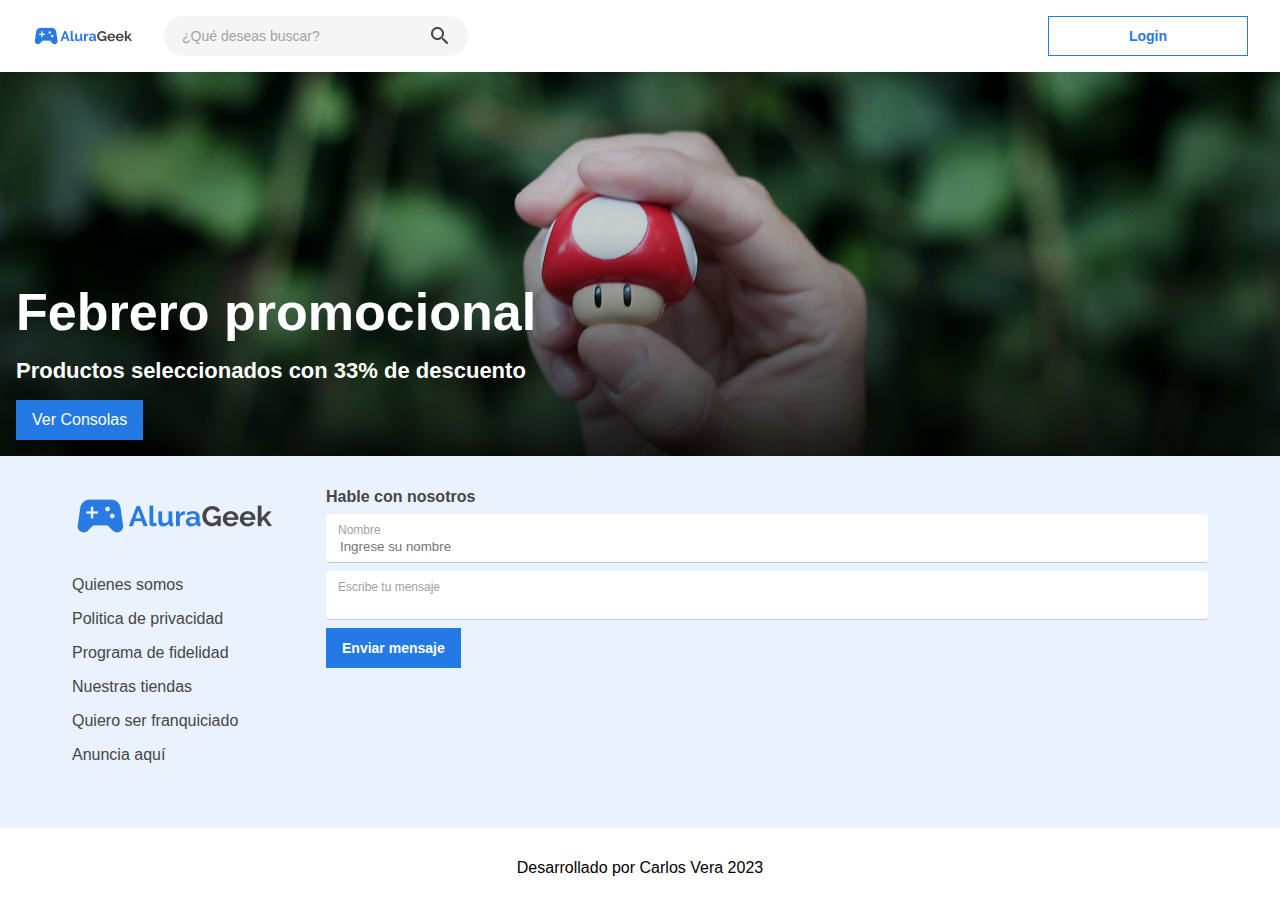
<file: index.html>
<!DOCTYPE html>
<html>

<head>
    <meta charset="UTF-8">
    <meta name="viewport" content="width=device-width initial-scale=1.0">
    <link rel="stylesheet" href="css/reset.css">
    <link rel="stylesheet" href="css/root.css">
    <link rel="stylesheet" href="css/header.css">
    <link rel="stylesheet" href="css/banner.css">
    <link rel="stylesheet" href="css/productos.css">
    <link rel="stylesheet" href="css/productos/producto-lista.css">
    <link rel="stylesheet" href="css/productos/producto.css">
    <link rel="stylesheet" href="css/contacto.css">
    <link rel="stylesheet" href="css/footer.css">
    <link rel="preconnect" href="https://fonts.googleapis.com">
    <link rel="preconnect" href="https://fonts.gstatic.com" crossorigin>

    <title>AluraGeek - Home</title>
</head>

<body>
    <!--Header-->
    <div class="aluraGeek__header-container">
        <header class="aluraGeek__header">
            <div class="aluraGeek__header-left">
                <img class="aluraGeek__header-logo" src="img/Logo.png" alt="AluraGeek Logo"></li>
                <form action="" class="aluraGeek__header-form">
                    <input type="text" class="aluraGeek__header-form-input" placeholder="¿Qué deseas buscar?">
                    <img src="img/Icone.png" alt="Icono de busqueda" class="aluraGeek__header-form-img">
                </form>
            </div>
            <div class="aluraGeek__header-login">Login</div>
            <img class="aluraGeek__header-busqueda-mobile" src="img/Icone.png" alt="Icono de busqueda">
        </header>
    </div>
    <!--Banner-->
    <section class="aluraGeek__banner">
        <div class="aluraGeek__banner-container">
            <h2 class="aluraGee__banner-encabezado">Febrero promocional</h2>
            <p class="aluraGeek__banner-parrafo">Productos seleccionados con 33% de descuento</p>
            <div class="aluraGeek__banner-boton">Ver Consolas</div>
        </div>
    </section>
    <!--Lista de productos-->
    <div class="aluraGeek__productos-container">
        <!--Categoria de producto-->
        <section class="aluraGeek__productos-categoria-grupo" data-category>
        </section>
    </div>
    <!--contacto-->
    <section class="aluraGeek__contacto">
        <div class="aluraGeek__contacto-box">
            <div class="aluraGeek__contacto-izq">
                <img src="/img/Logo.png" alt="AluraGeek Logo">
                <ul class="aluraGeek__contacto-enlaces">
                    <li class="aluraGeek__contacto-enlaces-enlace">Quienes somos</li>
                    <li class="aluraGeek__contacto-enlaces-enlace">Politica de privacidad</li>
                    <li class="aluraGeek__contacto-enlaces-enlace">Programa de fidelidad</li>
                    <li class="aluraGeek__contacto-enlaces-enlace">Nuestras tiendas</li>
                    <li class="aluraGeek__contacto-enlaces-enlace">Quiero ser franquiciado</li>
                    <li class="aluraGeek__contacto-enlaces-enlace">Anuncia aquí</li>
                </ul>
            </div>
            <form class="aluraGeek__contacto-formulario" action="">
                <h2 class="aluraGeek__contacto-formulario-encabezado">Hable con nosotros</h2>
                <div class="aluraGeek__contacto-formulario-div-inputNombre">
                    <label class="aluraGeek__contacto-formulario-div-inputNombre-label">Nombre</label>
                    <input class="aluraGeek__contacto-formulario-div-inputNombre-input" type="text"
                        placeholder="Ingrese su nombre">
                </div>
                <div class="aluraGeek__contacto-formulario-div-inputMensaje">
                    <label class="aluraGeek__contacto-formulario-div-inputMensaje-label">Escribe tu mensaje</label>
                    <input class="aluraGeek__contacto-formulario-div-inputMensaje-input" type="text">
                </div>
                <div class="aluraGeek__contacto-formulario-boton">
                    <a href="#">Enviar mensaje</a>
                </div>
        </div>
        </form>
    </section>
    <!--footer-->
    <footer class="aluraGeek__footer">
        <p class="aluraGeek__footer-parrafo"></p>Desarrollado por Carlos Vera 2023</p>
    </footer>
    <script src="/controllers/listP.js" type="module"></script>
</body>

</html>
</file>
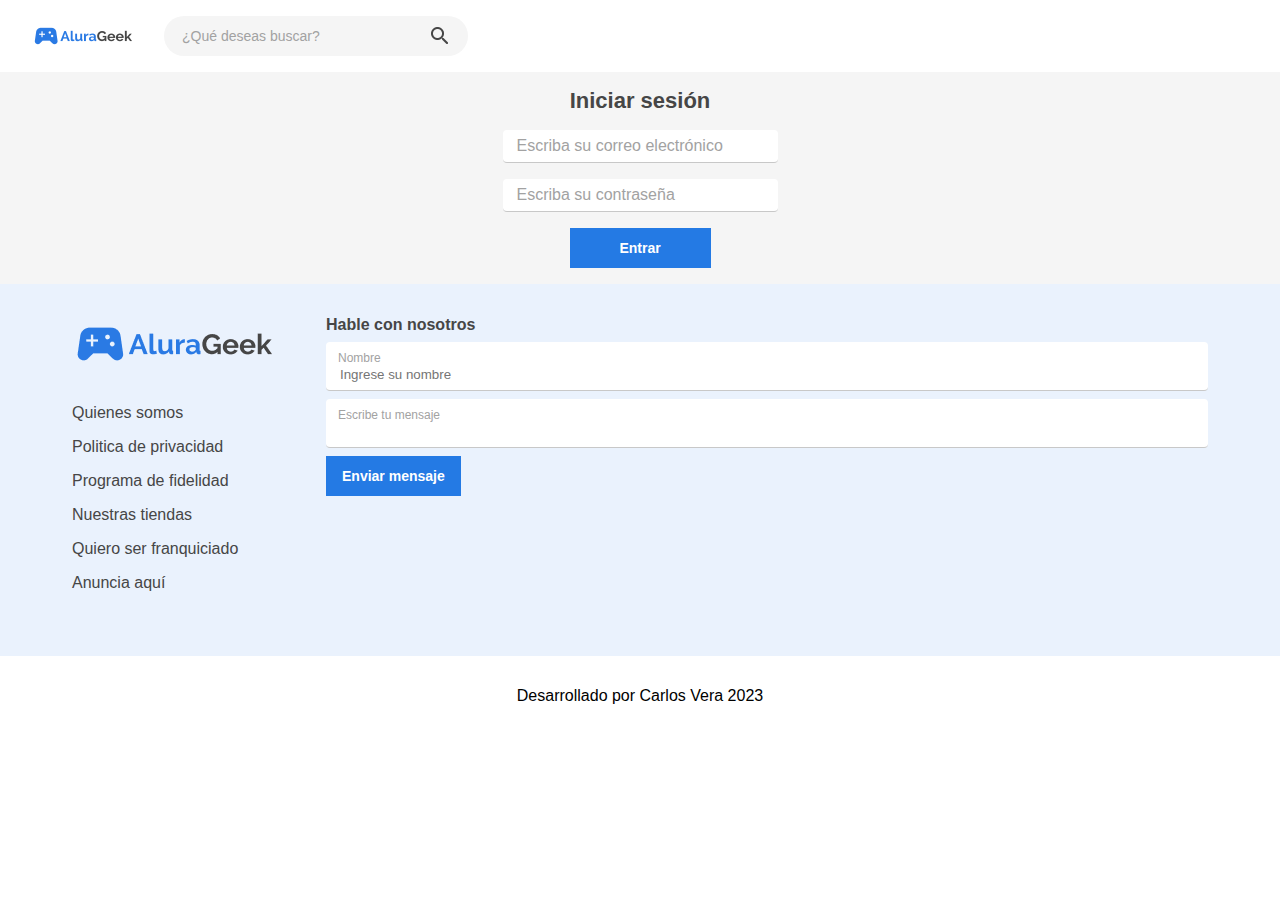
<file: login.html>
<!DOCTYPE html>
<html>

<head>
    <meta charset="UTF-8">
    <meta name="viewport" content="width=device-width initial-scale=1.0">
    <link rel="stylesheet" href="css/reset.css">
    <link rel="stylesheet" href="css/root.css">
    <link rel="stylesheet" href="css/header.css">
    <link rel="stylesheet" href="css/banner.css">
    <link rel="stylesheet" href="css/login.css">
    <link rel="stylesheet" href="css/contacto.css">
    <link rel="stylesheet" href="css/footer.css">
    <link rel="preconnect" href="https://fonts.googleapis.com">
    <link rel="preconnect" href="https://fonts.gstatic.com" crossorigin>

    <title>AluraGeek - Login</title>
</head>

<body>
    <!--Header-->
    <div class="aluraGeek__header-container">
        <header class="aluraGeek__header">
            <div class="aluraGeek__header-left">
                <img class="aluraGeek__header-logo" src="img/Logo.png" alt="AluraGeek Logo"></li>
                <form action="" class="aluraGeek__header-form">
                    <input type="text" class="aluraGeek__header-form-input" placeholder="¿Qué deseas buscar?">
                    <img src="img/Icone.png" alt="Icono de busqueda" class="aluraGeek__header-form-img">
                </form>
            </div>
            <img class="aluraGeek__header-busqueda-mobile" src="img/Icone.png" alt="Icono de busqueda">
        </header>
    </div>
    <!--Login-->
    <div class="aluraGeek__login-formulario-container">
        <form class="aluraGeek__login-formulario" action="">
            <h2 class="aluraGeek__login-formulario-encabezado">Iniciar sesión</h2>
            <div class="aluraGeek__login-formulario-div-inputEmail">
                <input class="aluraGeek__login-formulario-div-inputEmail-input" type="text"
                    placeholder="Escriba su correo electrónico">
            </div>
            <div class="aluraGeek__login-formulario-div-inputPassword">
                <input class="aluraGeek__login-formulario-div-inputPassword-input" type="text"
                    placeholder="Escriba su contraseña">
            </div>
            <div class="aluraGeek__login-formulario-boton">
                <a href="#">Entrar</a>
            </div>
        </form>
    </div>
    <!--contacto-->
    <section class="aluraGeek__contacto">
        <div class="aluraGeek__contacto-box">
            <div class="aluraGeek__contacto-izq">
                <img src="/img/Logo.png" alt="AluraGeek Logo">
                <ul class="aluraGeek__contacto-enlaces">
                    <li class="aluraGeek__contacto-enlaces-enlace">Quienes somos</li>
                    <li class="aluraGeek__contacto-enlaces-enlace">Politica de privacidad</li>
                    <li class="aluraGeek__contacto-enlaces-enlace">Programa de fidelidad</li>
                    <li class="aluraGeek__contacto-enlaces-enlace">Nuestras tiendas</li>
                    <li class="aluraGeek__contacto-enlaces-enlace">Quiero ser franquiciado</li>
                    <li class="aluraGeek__contacto-enlaces-enlace">Anuncia aquí</li>
                </ul>
            </div>
            <form class="aluraGeek__contacto-formulario" action="">
                <h2 class="aluraGeek__contacto-formulario-encabezado">Hable con nosotros</h2>
                <div class="aluraGeek__contacto-formulario-div-inputNombre">
                    <label class="aluraGeek__contacto-formulario-div-inputNombre-label">Nombre</label>
                    <input class="aluraGeek__contacto-formulario-div-inputNombre-input" type="text"
                        placeholder="Ingrese su nombre">
                </div>
                <div class="aluraGeek__contacto-formulario-div-inputMensaje">
                    <label class="aluraGeek__contacto-formulario-div-inputMensaje-label">Escribe tu mensaje</label>
                    <input class="aluraGeek__contacto-formulario-div-inputMensaje-input" type="text">
                </div>
                <div class="aluraGeek__contacto-formulario-boton">
                    <a href="#">Enviar mensaje</a>
                </div>
        </div>
        </form>
    </section>
    <!--footer-->
    <footer class="aluraGeek__footer">
        <p class="aluraGeek__footer-parrafo"></p>Desarrollado por Carlos Vera 2023</p>
    </footer>
</body>

</html>
</file>
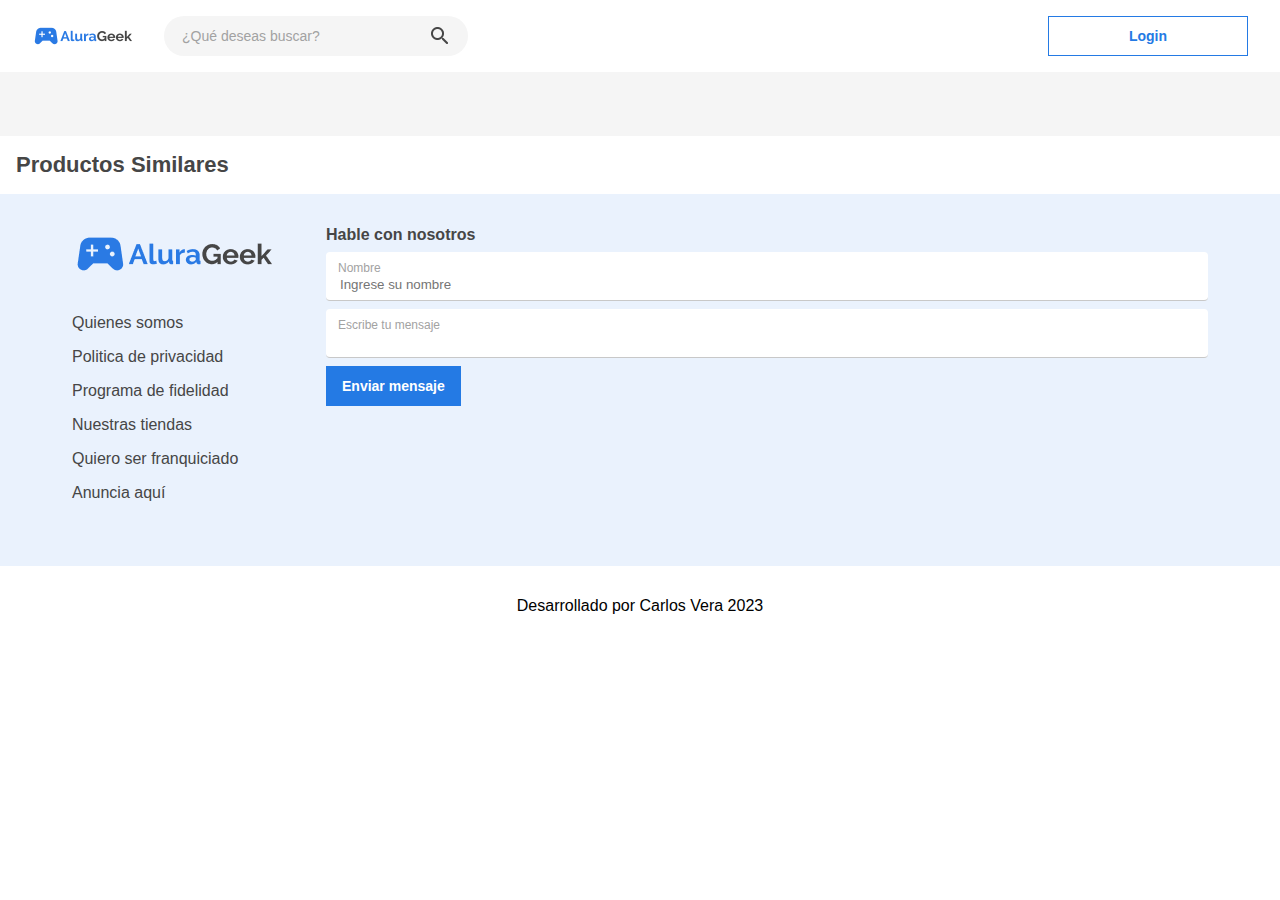
<file: producto.html>
<!DOCTYPE html>
<html>

<head>
    <meta charset="UTF-8">
    <meta name="viewport" content="width=device-width initial-scale=1.0">
    <link rel="stylesheet" href="css/reset.css">
    <link rel="stylesheet" href="css/root.css">
    <link rel="stylesheet" href="css/header.css">
    <link rel="stylesheet" href="css/banner.css">
    <link rel="stylesheet" href="css/productos/producto-detalle.css">
    <link rel="stylesheet" href="css/productos/producto-similares.css">
    <link rel="stylesheet" href="css/productos/producto.css">
    <link rel="stylesheet" href="css/contacto.css">
    <link rel="stylesheet" href="css/footer.css">
    <link rel="preconnect" href="https://fonts.googleapis.com">
    <link rel="preconnect" href="https://fonts.gstatic.com" crossorigin>

    <title>AluraGeek - Producto</title>
</head>

<body>
    <!--Header-->
    <div class="aluraGeek__header-container">
        <header class="aluraGeek__header">
            <div class="aluraGeek__header-left">
                <img class="aluraGeek__header-logo" src="img/Logo.png" alt="AluraGeek Logo"></li>
                <form action="" class="aluraGeek__header-form">
                    <input type="text" class="aluraGeek__header-form-input" placeholder="¿Qué deseas buscar?">
                    <img src="img/Icone.png" alt="Icono de busqueda" class="aluraGeek__header-form-img">
                </form>
            </div>
            <div class="aluraGeek__header-login">Login</div>
            <img class="aluraGeek__header-busqueda-mobile" src="img/Icone.png" alt="Icono de busqueda">
        </header>
    </div>
    <!--Producto detalladp-->
    <section class="aluraGeek__producto-detallado" data-detalle>
    </section>
    <!--Lista de productos similares-->
    <div class="aluraGeek__productosSimilares-container">
        <section class="aluraGeek__productosSimilares">
            <div class="aluraGeek__productosSimilares-encabezado">
                <h2 class="aluraGeek__productosSimilares-encabezado-titulo">Productos Similares</h2>
            </div>
            <div class="aluraGeek__productosSimilares-listaDeProductos" data-similares>
            </div>
        </section>
    </div>
    <!--contacto-->
    <section class="aluraGeek__contacto">
        <div class="aluraGeek__contacto-box">
            <div class="aluraGeek__contacto-izq">
                <img src="/img/Logo.png" alt="AluraGeek Logo">
                <ul class="aluraGeek__contacto-enlaces">
                    <li class="aluraGeek__contacto-enlaces-enlace">Quienes somos</li>
                    <li class="aluraGeek__contacto-enlaces-enlace">Politica de privacidad</li>
                    <li class="aluraGeek__contacto-enlaces-enlace">Programa de fidelidad</li>
                    <li class="aluraGeek__contacto-enlaces-enlace">Nuestras tiendas</li>
                    <li class="aluraGeek__contacto-enlaces-enlace">Quiero ser franquiciado</li>
                    <li class="aluraGeek__contacto-enlaces-enlace">Anuncia aquí</li>
                </ul>
            </div>
            <form class="aluraGeek__contacto-formulario" action="">
                <h2 class="aluraGeek__contacto-formulario-encabezado">Hable con nosotros</h2>
                <div class="aluraGeek__contacto-formulario-div-inputNombre">
                    <label class="aluraGeek__contacto-formulario-div-inputNombre-label">Nombre</label>
                    <input class="aluraGeek__contacto-formulario-div-inputNombre-input" type="text"
                        placeholder="Ingrese su nombre">
                </div>
                <div class="aluraGeek__contacto-formulario-div-inputMensaje">
                    <label class="aluraGeek__contacto-formulario-div-inputMensaje-label">Escribe tu mensaje</label>
                    <input class="aluraGeek__contacto-formulario-div-inputMensaje-input" type="text">
                </div>
                <div class="aluraGeek__contacto-formulario-boton">
                    <a href="#">Enviar mensaje</a>
                </div>
        </div>
        </form>
    </section>
    <!--footer-->
    <footer class="aluraGeek__footer">
        <p class="aluraGeek__footer-parrafo"></p>Desarrollado por Carlos Vera 2023</p>
    </footer>
    <script src="/controllers/productS.js" type="module"></script>
</body>

</html>
</file>
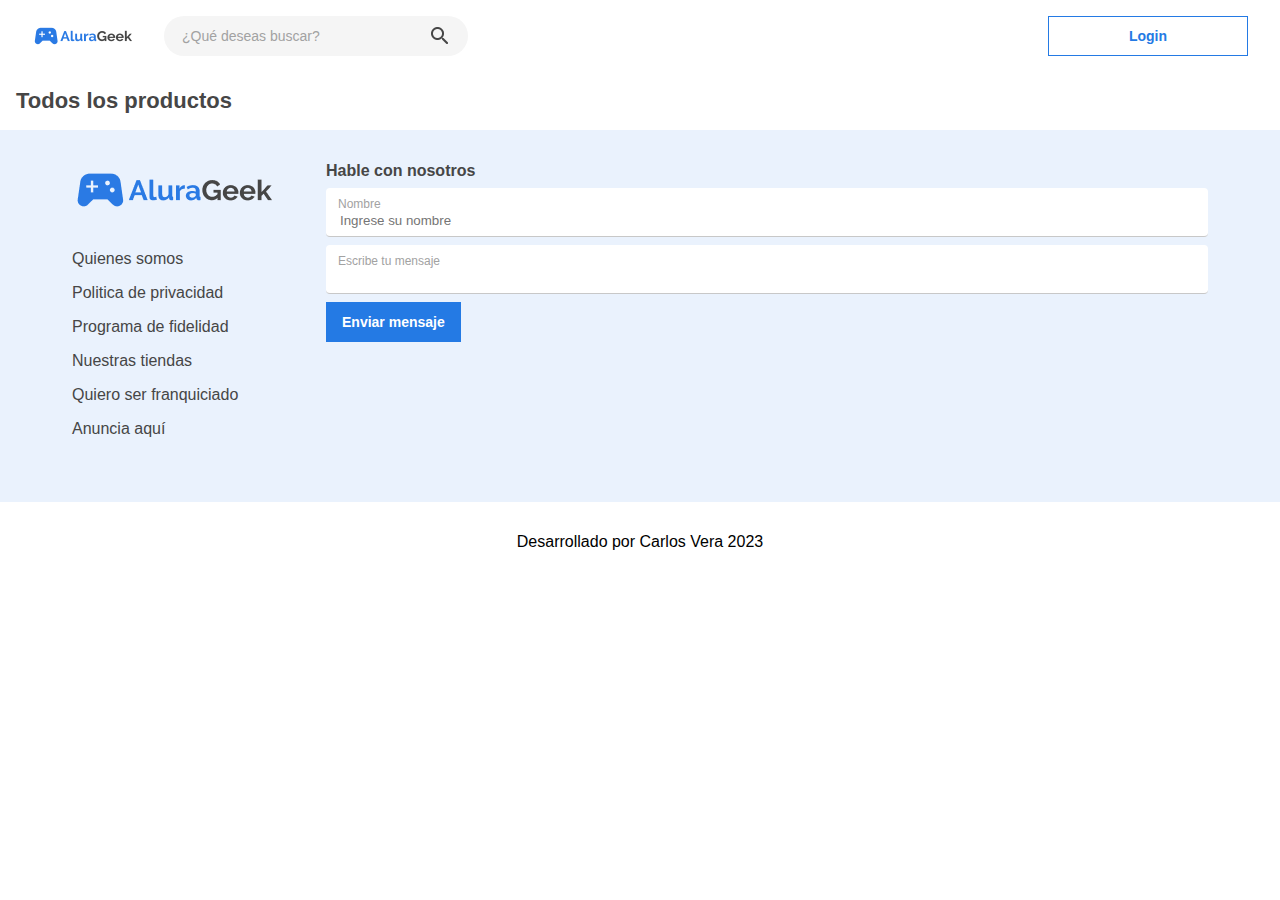
<file: productos.html>
<!DOCTYPE html>
<html>

<head>
    <meta charset="UTF-8">
    <meta name="viewport" content="width=device-width initial-scale=1.0">
    <link rel="stylesheet" href="css/reset.css">
    <link rel="stylesheet" href="css/root.css">
    <link rel="stylesheet" href="css/header.css">
    <link rel="stylesheet" href="css/banner.css">
    <link rel="stylesheet" href="css/productos/producto-detalle.css">
    <link rel="stylesheet" href="css/productos/producto-similares.css">
    <link rel="stylesheet" href="css/productos/producto.css">
    <link rel="stylesheet" href="css/contacto.css">
    <link rel="stylesheet" href="css/footer.css">
    <link rel="preconnect" href="https://fonts.googleapis.com">
    <link rel="preconnect" href="https://fonts.gstatic.com" crossorigin>

    <title>AluraGeek - Productos</title>
</head>

<body>
    <!--Header-->
    <div class="aluraGeek__header-container">
        <header class="aluraGeek__header">
            <div class="aluraGeek__header-left">
                <img class="aluraGeek__header-logo" src="img/Logo.png" alt="AluraGeek Logo"></li>
                <form action="" class="aluraGeek__header-form">
                    <input type="text" class="aluraGeek__header-form-input" placeholder="¿Qué deseas buscar?">
                    <img src="img/Icone.png" alt="Icono de busqueda" class="aluraGeek__header-form-img">
                </form>
            </div>
            <div class="aluraGeek__header-login">Login</div>
            <img class="aluraGeek__header-busqueda-mobile" src="img/Icone.png" alt="Icono de busqueda">
        </header>
    </div>
    <!--Lista de productos similares-->
    <div class="aluraGeek__productosSimilares-container">
        <section class="aluraGeek__productosSimilares">
            <div class="aluraGeek__productosSimilares-encabezado">
                <h2 class="aluraGeek__productosSimilares-encabezado-titulo" data-categoria>Todos los productos</h2>
            </div>
            <div class="aluraGeek__productosSimilares-listaDeProductos" data-similares>
            </div>
        </section>
    </div>
    <!--contacto-->
    <section class="aluraGeek__contacto">
        <div class="aluraGeek__contacto-box">
            <div class="aluraGeek__contacto-izq">
                <img src="/img/Logo.png" alt="AluraGeek Logo">
                <ul class="aluraGeek__contacto-enlaces">
                    <li class="aluraGeek__contacto-enlaces-enlace">Quienes somos</li>
                    <li class="aluraGeek__contacto-enlaces-enlace">Politica de privacidad</li>
                    <li class="aluraGeek__contacto-enlaces-enlace">Programa de fidelidad</li>
                    <li class="aluraGeek__contacto-enlaces-enlace">Nuestras tiendas</li>
                    <li class="aluraGeek__contacto-enlaces-enlace">Quiero ser franquiciado</li>
                    <li class="aluraGeek__contacto-enlaces-enlace">Anuncia aquí</li>
                </ul>
            </div>
            <form class="aluraGeek__contacto-formulario" action="">
                <h2 class="aluraGeek__contacto-formulario-encabezado">Hable con nosotros</h2>
                <div class="aluraGeek__contacto-formulario-div-inputNombre">
                    <label class="aluraGeek__contacto-formulario-div-inputNombre-label">Nombre</label>
                    <input class="aluraGeek__contacto-formulario-div-inputNombre-input" type="text"
                        placeholder="Ingrese su nombre">
                </div>
                <div class="aluraGeek__contacto-formulario-div-inputMensaje">
                    <label class="aluraGeek__contacto-formulario-div-inputMensaje-label">Escribe tu mensaje</label>
                    <input class="aluraGeek__contacto-formulario-div-inputMensaje-input" type="text">
                </div>
                <div class="aluraGeek__contacto-formulario-boton">
                    <a href="#">Enviar mensaje</a>
                </div>
        </div>
        </form>
    </section>
    <!--footer-->
    <footer class="aluraGeek__footer">
        <p class="aluraGeek__footer-parrafo"></p>Desarrollado por Carlos Vera 2023</p>
    </footer>
    <script src="/controllers/productS.js" type="module"></script>
</body>

</html>
</file>
<file: css/root.css>
:root {
    --raleway: 'Raleway', sans-serif;
    --fondo-claro: #F5F5F5;
    --fuente-texto: #464646;
    --anchor: #464646;
    --azul-100: #247AE4;
    --azul-10: #EAF2FD;
    --gris: #A2A2A2;
    --preto-30: #C8C8C8;
}

body {
    margin: 0;
    font-family: var(--raleway);
}

a {
    text-decoration: none;
}

ul {
    list-style: none;
}
</file>
<file: css/header.css>
.aluraGeek__header-container {
    display: flex;
    justify-content: space-between;
}

.aluraGeek__header {
    display: flex;
    margin: 1rem;
    justify-content: space-between;
    align-items: center;
    width: 100%;
}

.aluraGeek__header-logo {
    display: flex;
    width: 6.25rem;
}

.aluraGeek__header-form {
    display: none;
}

.aluraGeek__header-login {
    display: flex;
    width: 8.3125rem;
    padding: 0.75rem 1rem;
    justify-content: center;
    align-items: center;
    gap: 0.625rem;
    border: 1px solid var(--azul-100);
    color: var(--azul-100);
    font-size: 0.875rem;
    font-style: normal;
    font-weight: 600;
}

.aluraGeek__header-admin {
    display: flex;
    justify-content: center;
    align-items: center;
    border: 1px solid var(--azul-100);
    color: var(--azul-100);
    font-size: 0.875rem;
    font-style: normal;
    font-weight: 600;
    width: 10.375rem;
    padding: 0.75rem 0;
}

.aluraGeek__header-busqueda-mobile {
    width: 1.5rem;
    height: 1.5rem;
}

@media screen and (min-width:768px) {
    .aluraGeek__header {
        margin: 1rem 2rem;
        align-self: stretch;
    }

    .aluraGeek__header-left {
        display: flex;
        align-items: center;
        gap: 2rem;
    }

    .aluraGeek__header-form {
        display: flex;
        width: 17rem;
        padding: 0.5rem 1rem;
        align-items: center;
        gap: 0.5rem;
        border-radius: 1.25rem;
        background: var(--fondo-claro);
    }

    .aluraGeek__header-form-input {
        display: flex;
        align-items: flex-start;
        flex: 1 0 0;
        outline: none;
        border: none;
        background: var(--fondo-claro);
    }

    .aluraGeek__header-form-input::placeholder {
        color: var(--gris);
        font-size: 0.875rem;
        font-style: normal;
        font-weight: 400;
        line-height: 1rem;
    }

    .aluraGeek__header-form-img {
        width: 1.5rem;
        height: 1.5rem;
        flex-shrink: 0;
    }

    .aluraGeek__header-login {
        width: 10.375rem;
    }

    .aluraGeek__header-admin {
        display: flex;
        justify-content: center;
        align-items: center;
        border: 1px solid var(--azul-100);
        color: var(--azul-100);
        font-size: 0.875rem;
        font-style: normal;
        font-weight: 600;
        width: 10.375rem;
    }

    .aluraGeek__header-busqueda-mobile {
        display: none;
    }
}

@media screen and (min-width:1440px) {
    .aluraGeek__header-container {
        justify-content: center;
    }

    .aluraGeek__header {
        width: 71rem;
        padding: 1rem 0;
        justify-content: space-between;
        align-items: center;
        background: #FFF;
    }

    .aluraGeek__header-logo {
        width: 11rem;
        justify-content: center;
        align-items: center;
    }

    .aluraGeek__header-form {
        width: 24.5625rem;
    }
}
</file>
<file: css/banner.css>
.aluraGeek__banner {
    display: flex;
    height: 12rem;
    padding: 1rem;
    justify-content: center;
    align-items: flex-center;
    gap: 1rem;
    align-self: stretch;
    background: linear-gradient(0deg, rgba(0, 0, 0, 0.20) 0%, rgba(0, 0, 0, 0.20) 100%),
        linear-gradient(180deg, rgba(0, 0, 0, 0.00) 41.15%, rgba(0, 0, 0, 0.80) 100%),
        url(../img/banner.jpeg), lightgray 50%;
    background-size: cover;
    background-position: center;
}

.aluraGeek__banner-container {
    display: flex;
    flex-direction: column;
    justify-content: flex-end;
    align-items: flex-start;
    gap: 0.5rem;
    align-self: stretch;
    width: 100%;
}

.aluraGee__banner-encabezado {
    color: #FFF;
    font-size: 1.375rem;
    font-style: normal;
    font-weight: 700;
    line-height: normal;
}

.aluraGeek__banner-parrafo {
    color: #FFF;
    font-size: 0.875rem;
    font-style: normal;
    font-weight: 600;
    line-height: normal;
}

.aluraGeek__banner-boton {
    display: flex;
    padding: 0.75rem 1rem;
    justify-content: center;
    align-items: center;
    gap: 0.625rem;
    background: var(--azul-100);
    color: #FFF;
}

@media screen and (min-width:768px) {
    .aluraGeek__banner {
        height: 22rem;
    }

    .aluraGeek__banner-container {
        gap: 1rem;
    }

    .aluraGee__banner-encabezado {
        font-size: 3.25rem;
    }

    .aluraGeek__banner-parrafo {
        font-size: 1.375rem;
        font-weight: 700;
    }
}

@media screen and (min-width:1440px) {
    .aluraGeek__banner {
        padding: 2rem;
    }

    .aluraGeek__banner-container {
        width: 71rem;
    }

    .aluraGee__banner-encabezado {
        font-size: 3.25rem;
    }

    .aluraGeek__banner-parrafo {
        font-size: 1.375rem;
        font-weight: 700;
    }
}
</file>
<file: css/productos.css>
.aluraGeek__productos {
    display: flex;
    padding: 1rem;
    flex-direction: column;
    align-items: flex-start;
    gap: 1rem;
    align-self: stretch;
}

.aluraGeek__productos-encabezado {
    display: flex;
    justify-content: space-between;
    align-items: center;
    align-self: stretch;
}

.aluraGeek__productos-encabezado-titulo {
    color: var(--anchor);
    font-size: 1.375rem;
    font-style: normal;
    font-weight: 700;
    line-height: normal;
}

.aluraGeek__productos-encabezado-subtitulo {
    display: flex;
    align-items: center;
    gap: 0.25rem;
}

.aluraGeek__productos-encabezado-subtitulo-texto {
    color: var(--azul-100);
    font-size: 0.875rem;
    font-style: normal;
    font-weight: 700;
    line-height: normal;
}

.aluraGeek__productos-encabezado-subtitulo-icono {
    width: 1rem;
    height: 1rem;
}

@media screen and (min-width:768px) {
    .aluraGeek__productos {
        padding: 2rem;
    }

    .aluraGeek__productos-encabezado-subtitulo {
        gap: 0.5rem;
    }
}

@media screen and (min-width:1440px) {
    .aluraGeek__productos-container {
        display: flex;
        justify-content: center;
    }

    .aluraGeek__productos-categoria-grupo {
        width: 71rem;
    }
}
</file>
<file: css/productos/producto-lista.css>
.aluraGeek__productos-listaDeProductos {
    display: flex;
    gap: 1.5rem;
    align-self: stretch;
    flex-wrap: wrap;
    justify-content: space-between;
    margin: 1rem;
}

@media screen and (min-width:768px) {
    .aluraGeek__productos-listaDeProductos {
        display: flex;
        gap: 1rem;
        align-self: stretch;
        flex-wrap: wrap;
        justify-content: flex-start;
        margin: 2rem;
    }
}

@media screen and (min-width:1440px) {
    .aluraGeek__productos-listaDeProductos {
        display: flex;
        gap: 2rem;
        align-self: stretch;
        flex-wrap: wrap;
        justify-content: flex-start;
        margin: 2rem;
    }
}
</file>
<file: css/productos/producto.css>
.aluraGeek__productos-listaDeProductos-producto {
    display: flex;
    flex-direction: column;
    align-items: flex-start;
    gap: 0.5rem;
    width: 9.75rem;
}

.aluraGeek__productos-listaDeProductos-producto-img {
    display: flex;
    height: 10.875rem;
    flex-direction: column;
    justify-content: flex-end;
    align-items: flex-start;
    gap: 0.5rem;
    align-self: stretch;
    background: #FFF;
    width: 100%;
}

.aluraGeek__productos-listaDeProductos-producto-img-img {
    flex: 1 0 0;
    align-self: stretch;
    background: lightgray 50%;
    background-size: cover;
    background-repeat: no-repeat;
}

.aluraGeek__productos-listaDeProductos-producto-item {
    align-self: stretch;
    color: var(--fuente-texto);
    font-size: 0.875rem;
    font-style: normal;
    font-weight: 500;
    line-height: normal;
}

.aluraGeek__productos-listaDeProductos-producto-precio {
    align-self: stretch;
    color: var(--anchor);
    font-size: 1rem;
    font-style: normal;
    font-weight: 700;
    line-height: normal;
}

.aluraGeek__productos-listaDeProductos-producto-enlace {
    color: var(--azul-100);
    font-size: 0.875rem;
    font-style: normal;
    font-weight: 700;
    line-height: normal;
}

@media screen and (min-width:768px) {
    .aluraGeek__productos-listaDeProductos-producto {
        width: 10.25rem;
    }
}

@media screen and (min-width:1440px) {
    .aluraGeek__productos-listaDeProductos-producto {
        width: 11rem;
    }
}
</file>
<file: css/contacto.css>
.aluraGeek__contacto {
    display: flex;
    padding: 1rem;
    flex-direction: column;
    justify-content: center;
    align-items: center;
    gap: 1rem;
    align-self: stretch;
    background: var(--azul-10);
}

.aluraGeek__contacto-box {
    display: flex;
    flex-direction: column;
    align-items: center;
    width: 100%;
}

.aluraGeek__contacto-enlaces {
    display: flex;
    flex-direction: column;
    align-items: center;
    gap: 1rem;
    padding-top: 1rem;
    padding-bottom: 2rem;
}

.aluraGeek__contacto-enlaces-enlace {
    color: var(--fuente-texto);
    text-align: center;
    font-size: 1rem;
    font-style: normal;
    font-weight: 500;
    line-height: normal;
    gap: 1rem;
}

.aluraGeek__contacto-formulario {
    display: flex;
    flex-direction: column;
    align-items: flex-start;
    gap: 0.5rem;
    align-self: stretch;
}

.aluraGeek__contacto-formulario-encabezado {
    align-self: stretch;
    color: var(--fuente-texto);
    font-size: 1rem;
    font-style: normal;
    font-weight: 700;
    line-height: normal;
}

.aluraGeek__contacto-formulario-div-inputNombre {
    display: flex;
    padding: 0.5rem 0.75rem 0.4375rem 0.75rem;
    flex-direction: column;
    justify-content: flex-end;
    align-items: flex-start;
    align-self: stretch;
    border-radius: 0.25rem;
    background: #FFF;
    border-bottom: solid var(--preto-30) 0.0625rem;
    ;
}

.aluraGeek__contacto-formulario-div-inputNombre-label {
    color: var(--gris);
    font-size: 0.75rem;
    font-style: normal;
    font-weight: 400;
    line-height: 1rem;
}

.aluraGeek__contacto-formulario-div-inputNombre-input {
    display: flex;
    align-items: center;
    align-self: stretch;
    border: none;
    outline: none;
}

.aluraGeek__contacto-formulario-div-inputMensaje {
    display: flex;
    padding: 0.5rem 0.75rem 0.4375rem 0.75rem;
    flex-direction: column;
    justify-content: flex-end;
    align-items: flex-start;
    align-self: stretch;
    border-radius: 0.25rem;
    background: #FFF;
    border-bottom: solid var(--preto-30) 0.0625rem;
}

.aluraGeek__contacto-formulario-div-inputMensaje-label {
    color: var(--gris);
    font-size: 0.75rem;
    font-style: normal;
    font-weight: 400;
    line-height: 1rem;
}

.aluraGeek__contacto-formulario-div-inputMensaje-input {
    display: flex;
    align-items: center;
    align-self: stretch;
    border: none;
    outline: none;
}

.aluraGeek__contacto-formulario-boton {
    display: flex;
    padding: 0.75rem 1rem;
    justify-content: center;
    align-items: center;
    gap: 0.625rem;
    background: var(--azul-100);
}

.aluraGeek__contacto-formulario-boton a {
    color: #FFF;
    font-size: 0.875rem;
    font-style: normal;
    font-weight: 600;
    line-height: normal;
}

@media screen and (min-width:768px) {
    .aluraGeek__contacto {
        padding: 2rem;
        flex-direction: row;
        gap: 1rem;
        align-self: stretch;
    }

    .aluraGeek__contacto-box {
        display: flex;
        flex-direction: row;
        width: 71rem;
        align-items: flex-start;
        /*     gap: 7rem; */
    }

    .aluraGeek__contacto-izq {
        display: flex;
        width: 15.875rem;
        flex-direction: column;
        align-items: flex-start;
        gap: 1rem;
    }

    .aluraGeek__contacto-enlaces {
        width: 15.875rem;
        align-items: flex-start;
    }

    .aluraGeek__contacto-formulario {
        gap: 0.5rem;
        flex: 1 0 0;
    }
}

@media screen and (min-width:1440px) {
    .aluraGeek__contacto {
        padding: 4rem;
        gap: 7.1875rem;
    }

    .aluraGeek__contacto-box {
        width: 71rem;
    }

    .aluraGeek__contacto-izq {
        display: flex;
        width: 30rem;
        flex-direction: row;
        align-items: flex-start;
        gap: 1rem;
    }
}
</file>
<file: css/footer.css>
.aluraGeek__footer {
    display: flex;
    padding: 2rem;
    justify-content: center;
    align-items: center;
    gap: 0.625rem;
    align-self: stretch;
}

.aluraGeek__footer-parrafo{
    color: var(--fuente-texto);
    text-align: center;
    font-size: 1rem;
    font-style: normal;
    font-weight: 500;
    line-height: normal;
}

@media screen and (min-width:768px) {

}

@media screen and (min-width:1440px) {
    
}
</file>
<file: css/login.css>
.aluraGeek__login-formulario-container {
    display: flex;
    background-color: var(--fondo-claro);
    flex-direction: column;
    align-items: center;
    gap: 1rem;
    align-self: stretch;
}

.aluraGeek__login-formulario {
    display: flex;
    padding: 1rem;
    flex-direction: column;
    align-items: start;
    gap: 1rem;
    align-self: center;
    background-color: var(--fondo-claro);
    width: 17.1875rem;
}

.aluraGeek__login-formulario-encabezado {
    color: var(--fuente-texto);
    font-size: 1.375rem;
    font-style: normal;
    font-weight: 700;
    line-height: normal;
    align-self: center;
}

.aluraGeek__login-formulario-div-inputEmail {
    display: flex;
    padding: 0.5rem 0.75rem 0.4375rem 0.75rem;
    flex-direction: column;
    justify-content: flex-end;
    align-items: flex-start;
    align-self: stretch;
    border-radius: 0.25rem;
    background: #FFF;
    border-bottom: solid var(--preto-30) 0.0625rem;
}

.aluraGeek__login-formulario-div-inputEmail-input {
    display: flex;
    align-items: center;
    align-self: stretch;
    border: none;
    outline: none;
}

.aluraGeek__login-formulario-div-inputEmail-input::placeholder {
    color: var(--gris);
    font-family: var(--raleway);
    font-size: 1rem;
    font-style: normal;
    font-weight: 400;
    line-height: 1.25rem;
}

.aluraGeek__login-formulario-div-inputPassword {
    display: flex;
    padding: 0.5rem 0.75rem 0.4375rem 0.75rem;
    flex-direction: column;
    justify-content: flex-end;
    align-items: flex-start;
    align-self: stretch;
    border-radius: 0.25rem;
    background: #FFF;
    border-bottom: solid var(--preto-30) 0.0625rem;
}

.aluraGeek__login-formulario-div-inputPassword-input {
    display: flex;
    align-items: center;
    align-self: stretch;
    border: none;
    outline: none;
}

.aluraGeek__login-formulario-div-inputPassword-input::placeholder {
    color: var(--gris);
    font-family: var(--raleway);
    font-size: 1rem;
    font-style: normal;
    font-weight: 400;
    line-height: 1.25rem;
}

.aluraGeek__login-formulario-boton {
    display: flex;
    width: 6.8125rem;
    padding: 0.75rem 1rem;
    justify-content: center;
    align-self: center;
    gap: 0.625rem;
    background: var(--azul-100);
}

.aluraGeek__login-formulario-boton a {
    color: #FFF;
    font-size: 0.875rem;
    font-style: normal;
    font-weight: 600;
    line-height: normal;
}

@media screen and (min-width:768px) {}

@media screen and (min-width:1440px) {
    .aluraGeek__login-formulario-container {
        justify-content: center;
        padding: 4rem 0;
        flex-direction: row;
    }

    .aluraGeek__login-formulario {
        width: 34.9375rem;
        align-items: flex-start;
    }

    .aluraGeek__login-formulario-div-inputEmail {
        display: flex;
        padding: 0.5rem 0.75rem 0.4375rem 0.75rem;
        flex-direction: column;
        justify-content: center;
        align-items: flex-start;
        align-self: stretch;
        border-radius: 0.25rem;
        background: #FFF;
        border-bottom: solid var(--preto-30) 0.0625rem;
        height: 3.94544rem;
        flex-shrink: 0;
    }

    .aluraGeek__login-formulario-div-inputPassword {
        display: flex;
        padding: 0.5rem 0.75rem 0.4375rem 0.75rem;
        flex-direction: column;
        justify-content: center;
        align-items: flex-start;
        align-self: stretch;
        border-radius: 0.25rem;
        background: #FFF;
        border-bottom: solid var(--preto-30) 0.0625rem;
        height: 3.94544rem;
        flex-shrink: 0;
    }
}
</file>
<file: css/productos/producto-detalle.css>
.aluraGeek__producto-detallado-img {
    display: flex;
    height: 12rem;
    align-self: center;
}

.aluraGeek__producto-detallado-img-img {
    width: 100%;
    height: 100%;
    background: lightgray 50%;
    background-position: 50% 50%;
    background-size: cover;
}

.aluraGeek__producto-detallado-texto {
    display: flex;
    padding: 1rem;
    flex-direction: column;
    align-items: flex-start;
    gap: 1rem;
    align-self: stretch;
}


.aluraGeek__producto-detallado-textoEncabezado {
    align-self: stretch;
    color: var(--fuente-texto);
    font-family: var(--raleway);
    font-size: 1.375rem;
    font-style: normal;
    font-weight: 500;
    line-height: normal;
}

.aluraGeek__producto-detallado-textoPrecio {
    color: var(--fuente-texto);
    font-family: var(--raleway);
    font-size: 1rem;
    font-style: normal;
    font-weight: 700;
    line-height: normal;
}

.aluraGeek__producto-detallado-textoDescripcion {
    align-self: stretch;
    color: var(--fuente-texto);
    font-family: var(--raleway);
    font-size: 0.875rem;
    font-style: normal;
    font-weight: 400;
    line-height: normal;
}

@media screen and (min-width:768px) {
    .aluraGeek__producto-detallado {
        background: var(--fondo-claro);
        display: flex;
        align-items: center;
        gap: 1rem;
        padding: 2rem;
        align-self: stretch;
    }

    .aluraGeek__producto-detallado-box {
        display: flex;
        justify-content: space-around;
        width: 44rem;
    }

    .aluraGeek__producto-detallado-img {
        width: 15.875rem;
        align-self: stretch;
    }

    .aluraGeek__producto-detallado-texto {
        display: flex;
        flex-direction: column;
        align-items: flex-start;
        gap: 0.5rem;
        align-self: stretch;
        width: 24.125rem;
    }

}

@media screen and (min-width:1440px) {
    .aluraGeek__producto-detallado {
        align-items: center;
        gap: 4rem;
        justify-content: center;
    }

    .aluraGeek__producto-detallado-box {
        display: flex;
        align-items: center;
        width: 71rem;
        gap: 1rem;
        padding: 4rem 0;
    }

    .aluraGeek__producto-detallado-img {
        width: 35rem;
        height: 25.1875rem;
        background-repeat: no-repeat;
        background-size: cover;
    }

    .aluraGeek__producto-detallado-texto {
        align-self: center;
        width: 35rem;
    }

    .aluraGeek__producto-detallado-textoEncabezado {
        align-self: stretch;
        color: var(--fuente-texto);
        font-family: var(--raleway);
        font-size: 3.25rem;
        font-style: normal;
        font-weight: 500;
        line-height: normal;
    }

    .aluraGeek__producto-detallado-textoDescripcion {
        font-size: 1rem;
    }
}
</file>
<file: css/productos/producto-similares.css>
.aluraGeek__productosSimilares-container {
    display: flex;
    padding: 1rem;
    flex-direction: column;
    align-items: flex-start;
    gap: 1rem;
    align-self: stretch;
}

.aluraGeek__productosSimilares {
    display: flex;
    align-items: flex-start;
    gap: 1rem;
    /* align-self: stretch; */
    flex-wrap: wrap;
    justify-content: left;
}

.aluraGeek__productosSimilares-encabezado-titulo {
    color: var(--fuente-texto);
    font-family: var(--raleway);
    font-size: 1.375rem;
    font-style: normal;
    font-weight: 700;
    line-height: normal;
}

.aluraGeek__productosSimilares-listaDeProductos {
    display: flex;
    align-items: flex-start;
    gap: 1rem;
    flex-wrap: wrap;
    align-content: space-between;
}

@media screen and (min-width:1440px) {
    .aluraGeek__productosSimilares-container {
        display: flex;
        flex-direction: column;
        align-items: center;
        gap: 4rem;
    }
    .aluraGeek__productosSimilares {
        width: 71rem;
    }
}
</file>
